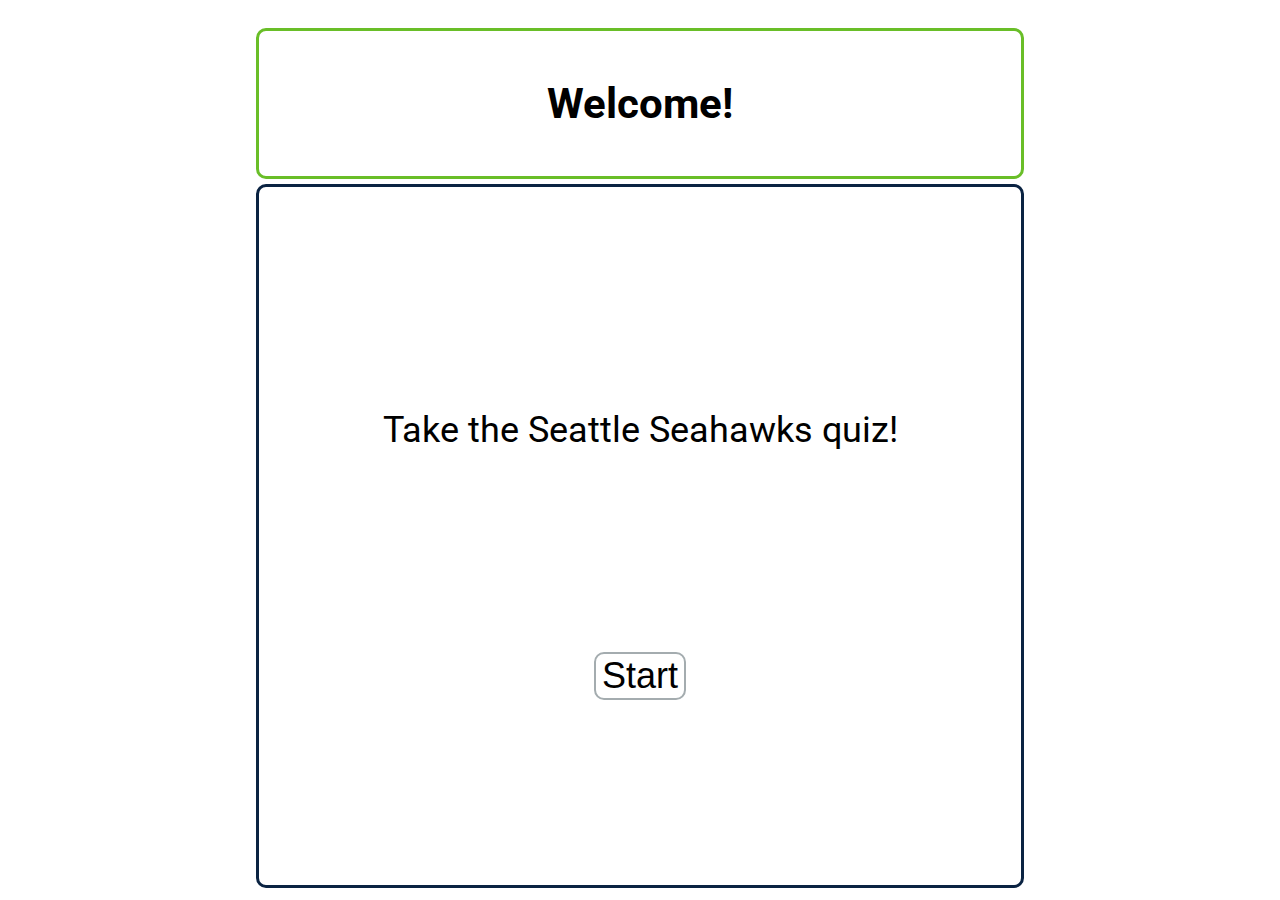
<file: index.html>
<!DOCTYPE html>
<html lang="en">
<head>
  <meta charset="UTF-8">
  <meta name="viewport" content="width=device-width, initial-scale=1.0">
  <title>Document</title>
  <link href="https://fonts.googleapis.com/css2?family=Roboto&display=swap" rel="stylesheet">
  <link rel="stylesheet" type="text/css" href="https://meyerweb.com/eric/tools/css/reset/reset.css">
  <link rel="stylesheet" type="text/css" href="default.css">
</head>
<body class="js-body">
  <header>
    <h1>Welcome!</h1>
  </header>
  <main class="js-main">
    <form class="js-form">
      <p>Take the Seattle Seahawks quiz!</p>
      <button type="button" class="js-start-quiz-button" onclick="handleStartQuizClicked()">Start</button>
    </form>
  </main>
  <script src="https://ajax.googleapis.com/ajax/libs/jquery/3.4.1/jquery.min.js"></script>
  <script src="index.js"></script>
</body>
</html>
</file>
<file: default.css>
html {
  height: 100%;
  box-sizing: border-box;
  padding: 20px;
}

body {
  box-sizing: border-box;
  height: 100%;
  display: flex;
  flex-direction: column;
  font-family: "Roboto", sans-serif;
}

main {
  box-sizing: border-box;
  align-self: stretch;
  height: 100%;
}

button {
  font-size: 1em;
  border-radius: 10px;
  border: 2px solid #a4acaf;
  background-color: unset;
  cursor: pointer;
  
}

button:active {
  transform: translateY(2px);
}

header {
  box-sizing: border-box;
  display: flex;
  flex-direction: column;
  justify-content: center;
  align-items: center;
  padding: 20px;
  border: 3px solid #69be28;
  border-radius: 10px;
  margin-bottom: 5px;
}

.incorrect-answer {
  border: 3px solid red;
}

h1 {
  font-size: 1.75rem;
  text-align: center;
}

form {
  box-sizing: border-box;;
  display: flex;
  flex-direction: column;
  justify-content: space-evenly;
  align-items: center;
  text-align: center;
  padding: 20px;
  border: 3px solid #0a2342;
  border-radius: 10px;
  font-size: 1.5rem;
  height: 100%;
}

.form-correct-answer {
  font-weight: bold;
}

.question-number-and-score {
  font-size: 1.25rem;
  display: flex;
  flex-direction: column;
}

.questions-flex {
  display: flex;
  flex-direction: column;
  justify-content: space-between;
  align-items: center;
}

.score {
  box-sizing: border-box;
  display: block;
  flex-direction: column;
  justify-content: center;
  align-self: center;
}

.score-results {
  text-align: center;
}

.final-score-message {
  font-weight: bold;
}

@media screen and (min-width: 600px) {
  h1 {
    font-size: 2.1875rem;
  }


  form {
    font-size: 1.875rem;
  }

  .question-number-and-score {
    font-size: 1.5625rem;
  }
}

@media screen and (min-width: 768px) {
  html {
    display: flex;
    justify-content: center;
  }

  body {
    width: 768px;
    align-content: center;
  }

  h1 {
    font-size: 2.625rem;
  }


  form {
    font-size: 2.25rem;
  }

  .question-number-and-score {
    font-size: 1.875rem;
  }

  .questions-flex {
    display: flex;
  }
}
</file>
